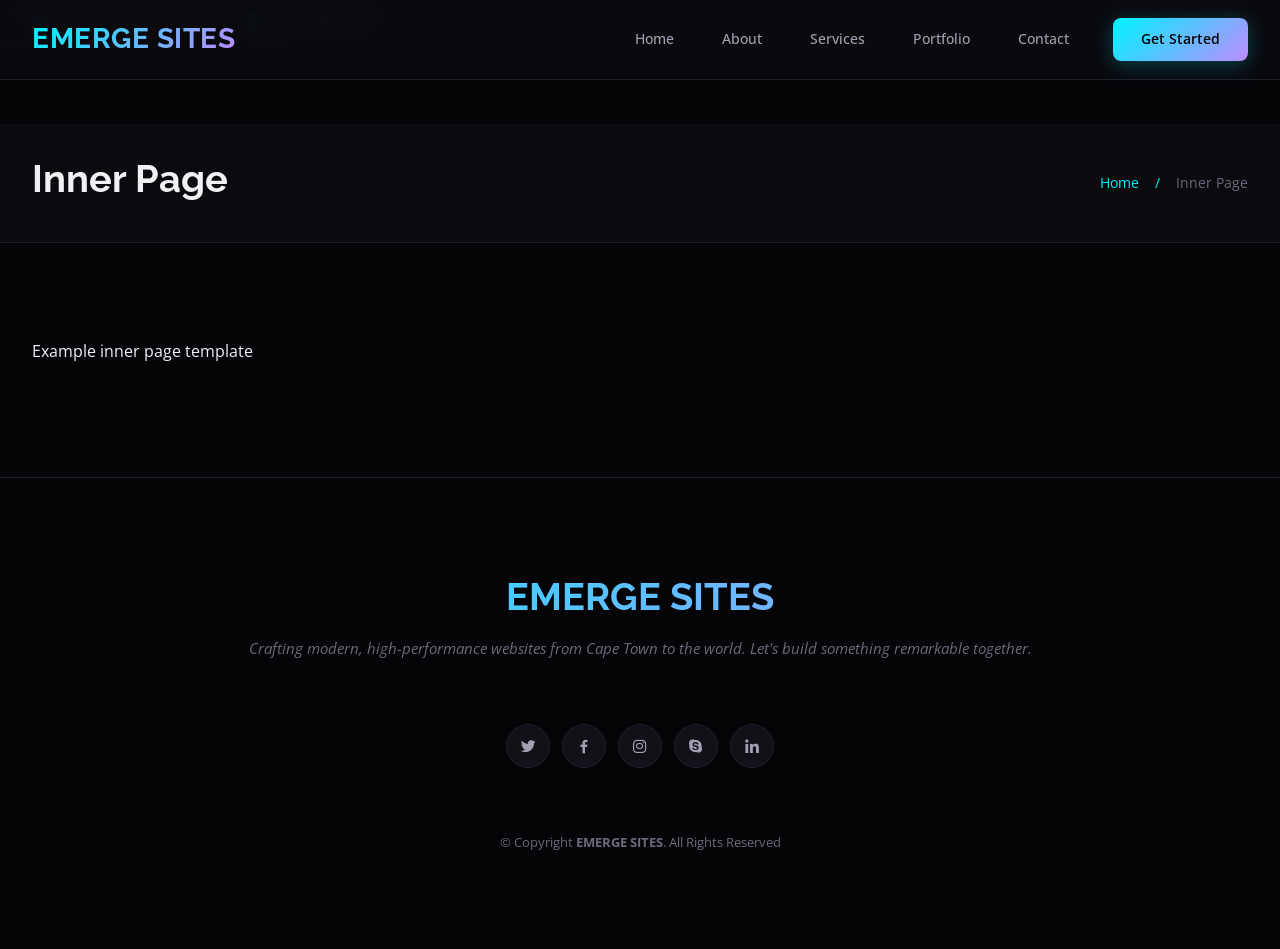
<file: inner-page.html>
<!DOCTYPE html>
<html lang="en">

<head>
  <meta charset="utf-8">
  <meta content="width=device-width, initial-scale=1.0" name="viewport">

  <title>EMERGE SITES</title>
  <meta content="Emerge Sites: Cape Town-based web development agency delivering custom websites, SEO, and digital solutions." name="description">
  <meta content="web development, website design, SEO, Cape Town, South Africa, Emerge Sites" name="keywords">

  <!-- Favicons -->
  <link href="assets/img/favicon.png" rel="icon">
  <link href="assets/img/apple-touch-icon.png" rel="apple-touch-icon">

  <!-- Google Fonts -->
  <link href="https://fonts.googleapis.com/css?family=Open+Sans:300,300i,400,400i,600,600i,700,700i|Raleway:300,300i,400,400i,500,500i,600,600i,700,700i|Poppins:300,300i,400,400i,500,500i,600,600i,700,700i" rel="stylesheet">

  <!-- Vendor CSS Files -->
  <link href="assets/vendor/animate.css/animate.min.css" rel="stylesheet">
  <link href="assets/vendor/bootstrap/css/bootstrap.min.css" rel="stylesheet">
  <link href="assets/vendor/bootstrap-icons/bootstrap-icons.css" rel="stylesheet">
  <link href="assets/vendor/boxicons/css/boxicons.min.css" rel="stylesheet">
  <link href="assets/vendor/glightbox/css/glightbox.min.css" rel="stylesheet">
  <link href="assets/vendor/swiper/swiper-bundle.min.css" rel="stylesheet">

  <!-- Template Main CSS File -->
  <link href="assets/css/style.css" rel="stylesheet">

  <!-- =======================================================
  * Template Name: Green
  * Updated: Jan 09 2024 with Bootstrap v5.3.2
  * Template URL: https://bootstrapmade.com/green-free-one-page-bootstrap-template/
  * Author: BootstrapMade.com
  * License: https://bootstrapmade.com/license/
  ======================================================== -->
</head>

<body>

  <!-- ======= Top Bar ======= -->
  <section id="topbar" class="d-flex align-items-center">
    <div class="container d-flex justify-content-center justify-content-md-between">
      <div class="contact-info d-flex align-items-center">
        <i class="bi bi-envelope-fill"></i><a href="mailto:emergesites@gmail.com">emergesites@gmail.com</a>
        <i class="bi bi-phone-fill phone-icon"></i> +27 63 451 6432
      </div>
      <div class="social-links d-none d-md-block">
        <a href="#" class="twitter"><i class="bi bi-twitter"></i></a>
        <a href="#" class="facebook"><i class="bi bi-facebook"></i></a>
        <a href="#" class="instagram"><i class="bi bi-instagram"></i></a>
        <a href="#" class="linkedin"><i class="bi bi-linkedin"></i></i></a>
      </div>
    </div>
  </section>

  <!-- ======= Header ======= -->
  <header id="header" class="d-flex align-items-center">
    <div class="container d-flex align-items-center">

      <h1 class="logo me-auto"><a href="index.html">EMERGE SITES</a></h1>
      <!-- Uncomment below if you prefer to use an image logo -->
      <!-- <a href="index.html" class="logo me-auto"><img src="assets/img/logo.png" alt="" class="img-fluid"></a>-->

      <nav id="navbar" class="navbar">
        <ul>
          <li><a class="nav-link scrollto " href="#hero">Home</a></li>
          <li><a class="nav-link scrollto" href="#about">About</a></li>
          <li><a class="nav-link scrollto" href="#services">Services</a></li>
          <li><a class="nav-link scrollto " href="#portfolio">Portfolio</a></li>
          <!-- <li><a class="nav-link scrollto" href="#team">Team</a></li> -->
          <li><a class="nav-link scrollto" href="#contact">Contact</a></li>
          <li><a class="getstarted scrollto" href="#about">Get Started</a></li>
        </ul>
        <i class="bi bi-list mobile-nav-toggle"></i>
      </nav><!-- .navbar -->

    </div>
  </header><!-- End Header -->

  <main id="main">

    <!-- ======= Breadcrumbs ======= -->
    <section class="breadcrumbs">
      <div class="container">

        <div class="d-flex justify-content-between align-items-center">
          <h2>Inner Page</h2>
          <ol>
            <li><a href="index.html">Home</a></li>
            <li>Inner Page</li>
          </ol>
        </div>

      </div>
    </section><!-- End Breadcrumbs -->

    <section class="inner-page">
      <div class="container">
        <p>
          Example inner page template
        </p>
      </div>
    </section>

  </main><!-- End #main -->

  <!-- ======= Footer ======= -->
  <footer id="footer">
    <div class="container">
      <h3>EMERGE SITES</h3>
      <p>Crafting modern, high-performance websites from Cape Town to the world. Let's build something remarkable together.</p>
      <div class="social-links">
        <a href="#" class="twitter"><i class="bx bxl-twitter"></i></a>
        <a href="#" class="facebook"><i class="bx bxl-facebook"></i></a>
        <a href="#" class="instagram"><i class="bx bxl-instagram"></i></a>
        <a href="#" class="google-plus"><i class="bx bxl-skype"></i></a>
        <a href="#" class="linkedin"><i class="bx bxl-linkedin"></i></a>
      </div>
      <div class="copyright">
        &copy; Copyright <strong><span>EMERGE SITES</span></strong>. All Rights Reserved
      </div>
    </div>
  </footer><!-- End Footer -->

  <a href="#" class="back-to-top d-flex align-items-center justify-content-center"><i class="bi bi-arrow-up-short"></i></a>

  <!-- Vendor JS Files -->
  <script src="assets/vendor/bootstrap/js/bootstrap.bundle.min.js"></script>
  <script src="assets/vendor/glightbox/js/glightbox.min.js"></script>
  <script src="assets/vendor/isotope-layout/isotope.pkgd.min.js"></script>
  <script src="assets/vendor/swiper/swiper-bundle.min.js"></script>
  <script src="assets/vendor/php-email-form/validate.js"></script>

  <!-- Template Main JS File -->
  <script src="assets/js/main.js"></script>

</body>

</html>
</file>
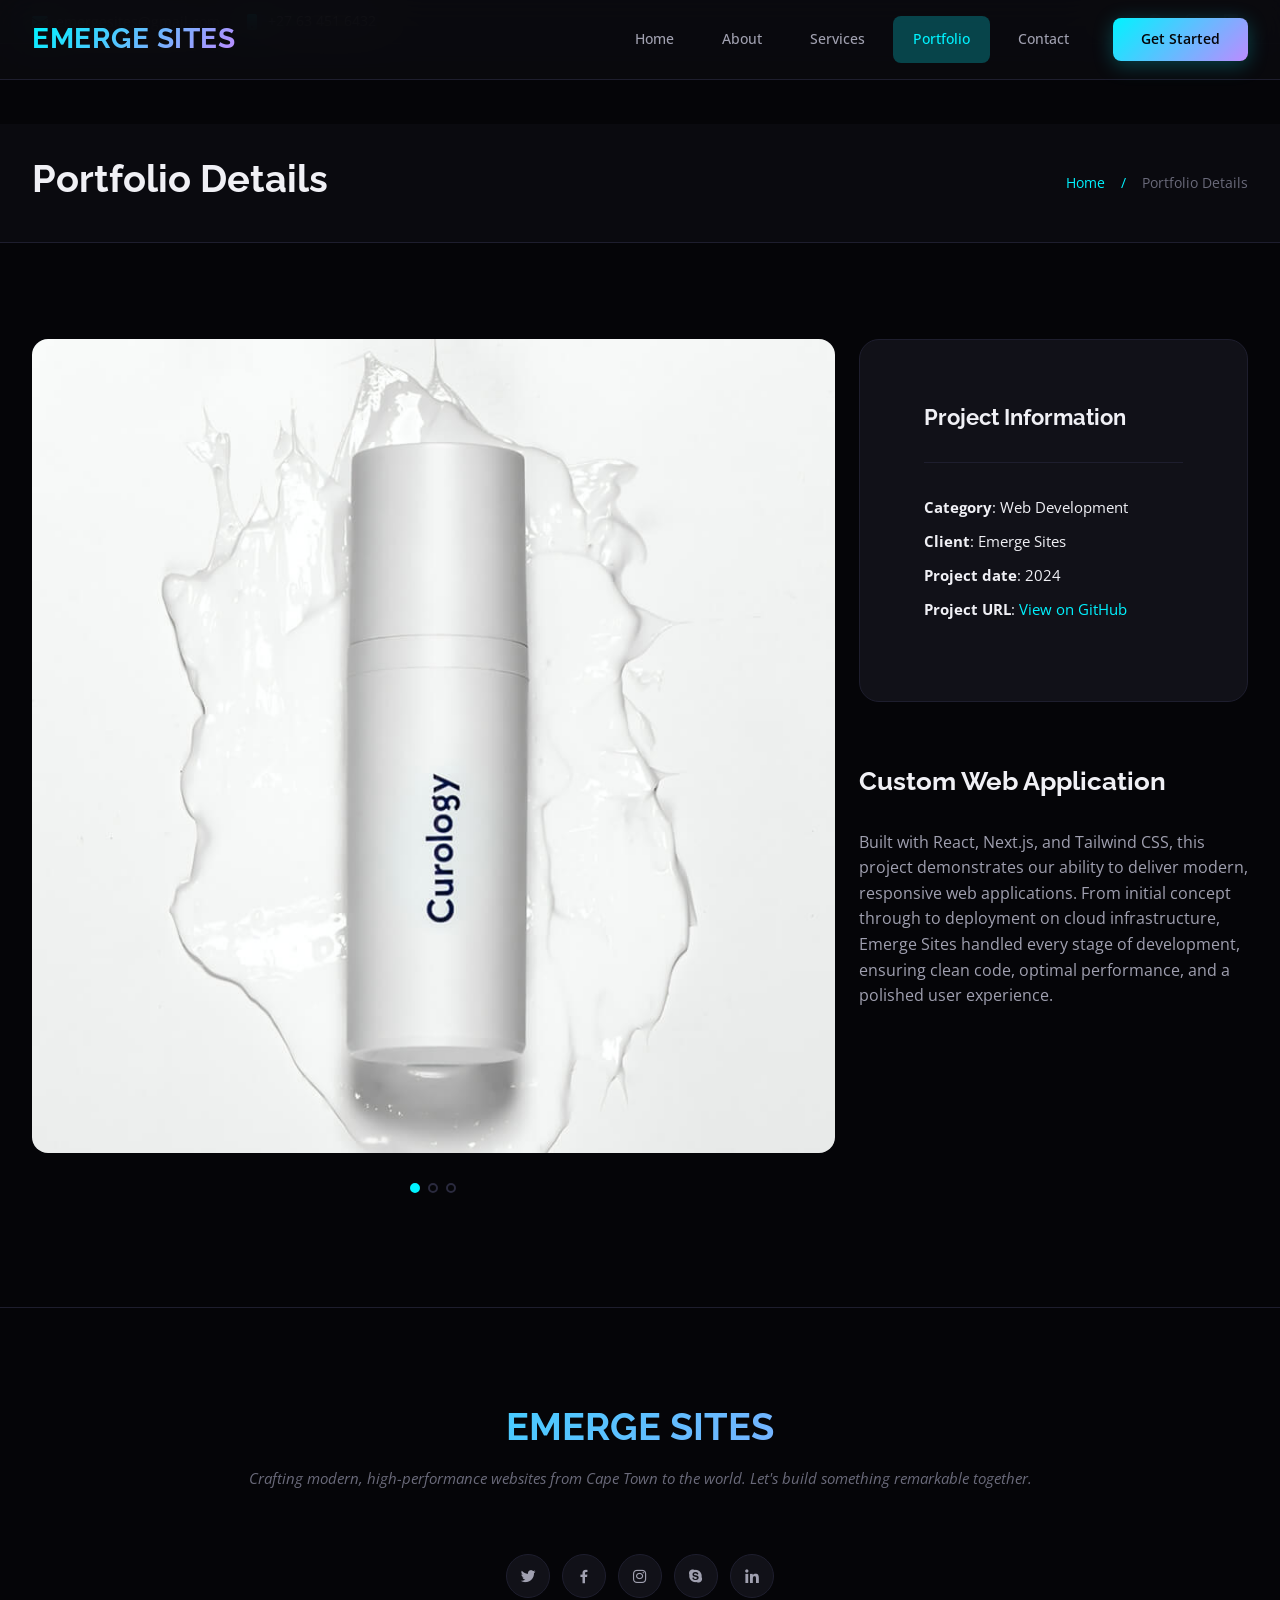
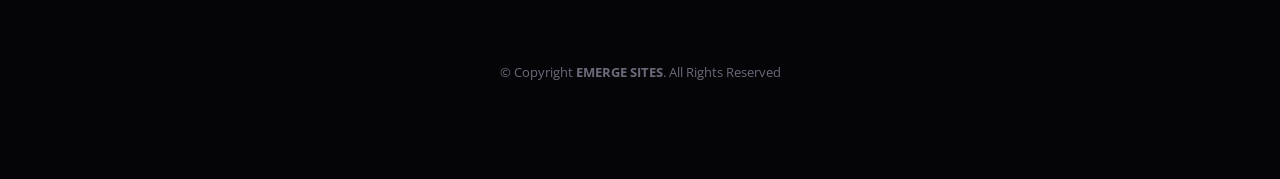
<file: portfolio-details.html>
<!DOCTYPE html>
<html lang="en">

<head>
  <meta charset="utf-8">
  <meta content="width=device-width, initial-scale=1.0" name="viewport">

  <title>EMERGE SITES</title>
  <meta content="Emerge Sites: Portfolio details showcasing our custom web development projects." name="description">
  <meta content="web development, portfolio, Cape Town, Emerge Sites, projects" name="keywords">

  <!-- Favicons -->
  <link href="assets/img/favicon.png" rel="icon">
  <link href="assets/img/apple-touch-icon.png" rel="apple-touch-icon">

  <!-- Google Fonts -->
  <link href="https://fonts.googleapis.com/css?family=Open+Sans:300,300i,400,400i,600,600i,700,700i|Raleway:300,300i,400,400i,500,500i,600,600i,700,700i|Poppins:300,300i,400,400i,500,500i,600,600i,700,700i" rel="stylesheet">

  <!-- Vendor CSS Files -->
  <link href="assets/vendor/animate.css/animate.min.css" rel="stylesheet">
  <link href="assets/vendor/bootstrap/css/bootstrap.min.css" rel="stylesheet">
  <link href="assets/vendor/bootstrap-icons/bootstrap-icons.css" rel="stylesheet">
  <link href="assets/vendor/boxicons/css/boxicons.min.css" rel="stylesheet">
  <link href="assets/vendor/glightbox/css/glightbox.min.css" rel="stylesheet">
  <link href="assets/vendor/swiper/swiper-bundle.min.css" rel="stylesheet">

  <!-- Template Main CSS File -->
  <link href="assets/css/style.css" rel="stylesheet">

  <!-- =======================================================
  * Template Name: Green
  * Updated: Jan 09 2024 with Bootstrap v5.3.2
  * Template URL: https://bootstrapmade.com/green-free-one-page-bootstrap-template/
  * Author: BootstrapMade.com
  * License: https://bootstrapmade.com/license/
  ======================================================== -->
</head>

<body>

  <!-- ======= Top Bar ======= -->
  <section id="topbar" class="d-flex align-items-center">
    <div class="container d-flex justify-content-center justify-content-md-between">
      <div class="contact-info d-flex align-items-center">
        <i class="bi bi-envelope-fill"></i><a href="mailto:emergesites@gmail.com">emergesites@gmail.com</a>
        <i class="bi bi-phone-fill phone-icon"></i> +27 63 451 6432
      </div>
      <div class="social-links d-none d-md-block">
        <a href="#" class="twitter"><i class="bi bi-twitter"></i></a>
        <a href="#" class="facebook"><i class="bi bi-facebook"></i></a>
        <a href="#" class="instagram"><i class="bi bi-instagram"></i></a>
        <a href="#" class="linkedin"><i class="bi bi-linkedin"></i></i></a>
      </div>
    </div>
  </section>

  <!-- ======= Header ======= -->
  <header id="header" class="d-flex align-items-center">
    <div class="container d-flex align-items-center">

      <h1 class="logo me-auto"><a href="index.html">EMERGE SITES</a></h1>
      <!-- Uncomment below if you prefer to use an image logo -->
      <!-- <a href="index.html" class="logo me-auto"><img src="assets/img/logo.png" alt="" class="img-fluid"></a>-->

      <nav id="navbar" class="navbar">
        <ul>
          <li><a class="nav-link scrollto " href="#hero">Home</a></li>
          <li><a class="nav-link scrollto" href="#about">About</a></li>
          <li><a class="nav-link scrollto" href="#services">Services</a></li>
          <li><a class="nav-link scrollto active " href="#portfolio">Portfolio</a></li>
          <!-- <li><a class="nav-link scrollto" href="#team">Team</a></li> -->
          <li><a class="nav-link scrollto" href="#contact">Contact</a></li>
          <li><a class="getstarted scrollto" href="#about">Get Started</a></li>
        </ul>
        <i class="bi bi-list mobile-nav-toggle"></i>
      </nav><!-- .navbar -->

    </div>
  </header><!-- End Header -->

  <main id="main">

    <!-- ======= Breadcrumbs ======= -->
    <section id="breadcrumbs" class="breadcrumbs">
      <div class="container">

        <div class="d-flex justify-content-between align-items-center">
          <h2>Portfolio Details</h2>
          <ol>
            <li><a href="index.html">Home</a></li>
            <li>Portfolio Details</li>
          </ol>
        </div>

      </div>
    </section><!-- End Breadcrumbs -->

    <!-- ======= Portfolio Details Section ======= -->
    <section id="portfolio-details" class="portfolio-details">
      <div class="container">

        <div class="row gy-4">

          <div class="col-lg-8">
            <div class="portfolio-details-slider swiper">
              <div class="swiper-wrapper align-items-center">

                <div class="swiper-slide">
                  <img src="assets/img/portfolio/portfolio-1.jpg" alt="">
                </div>

                <div class="swiper-slide">
                  <img src="assets/img/portfolio/portfolio-2.jpg" alt="">
                </div>

                <div class="swiper-slide">
                  <img src="assets/img/portfolio/portfolio-3.jpg" alt="">
                </div>

              </div>
              <div class="swiper-pagination"></div>
            </div>
          </div>

          <div class="col-lg-4">
            <div class="portfolio-info">
              <h3>Project Information</h3>
              <ul>
                <li><strong>Category</strong>: Web Development</li>
                <li><strong>Client</strong>: Emerge Sites</li>
                <li><strong>Project date</strong>: 2024</li>
                <li><strong>Project URL</strong>: <a href="https://github.com/okuhlechar-glitch" target="_blank">View on GitHub</a></li>
              </ul>
            </div>
            <div class="portfolio-description">
              <h2>Custom Web Application</h2>
              <p>
                Built with React, Next.js, and Tailwind CSS, this project demonstrates our ability to deliver modern, responsive web applications. From initial concept through to deployment on cloud infrastructure, Emerge Sites handled every stage of development, ensuring clean code, optimal performance, and a polished user experience.
              </p>
            </div>
          </div>

        </div>

      </div>
    </section><!-- End Portfolio Details Section -->

  </main><!-- End #main -->

  <!-- ======= Footer ======= -->
  <footer id="footer">
    <div class="container">
      <h3>EMERGE SITES</h3>
      <p>Crafting modern, high-performance websites from Cape Town to the world. Let's build something remarkable together.</p>
      <div class="social-links">
        <a href="#" class="twitter"><i class="bx bxl-twitter"></i></a>
        <a href="#" class="facebook"><i class="bx bxl-facebook"></i></a>
        <a href="#" class="instagram"><i class="bx bxl-instagram"></i></a>
        <a href="#" class="google-plus"><i class="bx bxl-skype"></i></a>
        <a href="#" class="linkedin"><i class="bx bxl-linkedin"></i></a>
      </div>
      <div class="copyright">
        &copy; Copyright <strong><span>EMERGE SITES</span></strong>. All Rights Reserved
      </div>
    </div>
  </footer><!-- End Footer -->

  <a href="#" class="back-to-top d-flex align-items-center justify-content-center"><i class="bi bi-arrow-up-short"></i></a>

  <!-- Vendor JS Files -->
  <script src="assets/vendor/bootstrap/js/bootstrap.bundle.min.js"></script>
  <script src="assets/vendor/glightbox/js/glightbox.min.js"></script>
  <script src="assets/vendor/isotope-layout/isotope.pkgd.min.js"></script>
  <script src="assets/vendor/swiper/swiper-bundle.min.js"></script>
  <script src="assets/vendor/php-email-form/validate.js"></script>

  <!-- Template Main JS File -->
  <script src="assets/js/main.js"></script>

</body>

</html>
</file>
<file: assets/css/style.css>
/**
* Template Name: Emerge Sites - Dark Futuristic Portfolio
* Updated: 2024
* Author: Emerge Sites
* License: Custom
*/

/*--------------------------------------------------------------
# CSS Custom Properties (Design Tokens)
--------------------------------------------------------------*/
:root {
  /* Dark Theme Colors */
  --color-bg-deep: #050508;
  --color-bg-dark: #0a0a0f;
  --color-bg-card: #111118;
  --color-bg-card-hover: #1a1a24;
  --color-border: #1e1e2e;
  --color-border-light: #2a2a3e;
  
  /* Neon Accents */
  --color-neon-cyan: #00f3ff;
  --color-neon-cyan-dim: #00f3ff40;
  --color-neon-purple: #bc8bff;
  --color-neon-purple-dim: #bc8bff40;
  --color-neon-pink: #ff00aa;
  --color-neon-green: #0000ff88;
  
  /* Text Colors */
  --color-text-primary: #f0f0f5;
  --color-text-secondary: #a0a0b0;
  --color-text-muted: #6a6a7a;
  --color-text-dark: #050508;
  
  /* Brand Colors (legacy support) */
  --color-brand-primary: #367db8;
  --color-brand-secondary: #8bc3f1;
  
  /* Spacing */
  --space-xs: 0.5rem;
  --space-sm: 1rem;
  --space-md: 2rem;
  --space-lg: 4rem;
  --space-xl: 6rem;
  --space-xxl: 8rem;
  
  /* Typography */
  --font-primary: 'Space Grotesk', 'Raleway', sans-serif;
  --font-secondary: 'Open Sans', sans-serif;
  --font-mono: 'JetBrains Mono', monospace;
  
  /* Breakpoints */
  --bp-mobile: 576px;
  --bp-tablet: 768px;
  --bp-desktop: 992px;
  --bp-large: 1200px;
  --bp-xlarge: 1400px;
  
  /* Transitions */
  --transition-fast: 150ms ease;
  --transition-base: 300ms ease;
  --transition-slow: 500ms ease;
  
  /* Z-index */
  --z-back: -1;
  --z-base: 1;
  --z-dropdown: 100;
  --z-sticky: 200;
  --z-fixed: 300;
  --z-modal: 400;
  --z-toast: 500;
  
  /* Hero */
  --hero-height: 100vh;
  --hero-min-height: 700px;
}

/* Reduced motion */
@media (prefers-reduced-motion: reduce) {
  *,
  *::before,
  *::after {
    animation-duration: 0.01ms !important;
    animation-iteration-count: 1 !important;
    transition-duration: 0.01ms !important;
    scroll-behavior: auto !important;
  }
}

/*--------------------------------------------------------------
# General
--------------------------------------------------------------*/
* {
  box-sizing: border-box;
}

html {
  scroll-behavior: smooth;
}

body {
  font-family: var(--font-secondary);
  color: var(--color-text-primary);
  background-color: var(--color-bg-deep);
  line-height: 1.6;
  overflow-x: hidden;
}

a {
  text-decoration: none;
  color: var(--color-neon-cyan);
  transition: color var(--transition-fast);
}

a:hover {
  color: var(--color-neon-purple);
  text-decoration: none;
}

h1, h2, h3, h4, h5, h6 {
  font-family: var(--font-primary);
  font-weight: 600;
  line-height: 1.2;
  color: var(--color-text-primary);
}

img {
  max-width: 100%;
  height: auto;
  display: block;
}

::selection {
  background: var(--color-neon-cyan-dim);
  color: var(--color-text-primary);
}

::-webkit-scrollbar {
  width: 8px;
}

::-webkit-scrollbar-track {
  background: var(--color-bg-deep);
}

::-webkit-scrollbar-thumb {
  background: var(--color-border-light);
  border-radius: 4px;
}

::-webkit-scrollbar-thumb:hover {
  background: var(--color-neon-cyan);
}

/***************************************************************
# Utility Classes
***************************************************************/
.section-bg {
  background-color: var(--color-bg-dark);
}

.container {
  max-width: 1320px;
  padding-left: var(--space-md);
  padding-right: var(--space-md);
}

@media (min-width: 1400px) {
  .container {
    max-width: 1320px;
  }
}

/***************************************************************
# Back to top button
***************************************************************/
.back-to-top {
  position: fixed;
  visibility: hidden;
  opacity: 0;
  right: var(--space-md);
  bottom: var(--space-md);
  z-index: var(--z-fixed);
  background: linear-gradient(135deg, var(--color-neon-cyan), var(--color-neon-purple));
  width: 48px;
  height: 48px;
  border-radius: 50%;
  transition: all var(--transition-base);
  display: flex;
  align-items: center;
  justify-content: center;
  box-shadow: 0 4px 20px var(--color-neon-cyan-dim);
}

.back-to-top i {
  font-size: 20px;
  color: var(--color-bg-deep);
  line-height: 0;
}

.back-to-top:hover {
  transform: translateY(-4px);
  box-shadow: 0 8px 30px var(--color-neon-cyan-dim);
}

.back-to-top.active {
  visibility: visible;
  opacity: 1;
}

/***************************************************************
# Top Bar
***************************************************************/
#topbar {
  background: var(--color-bg-dark);
  border-bottom: 1px solid var(--color-border);
  font-size: 14px;
  height: 44px;
  padding: 0;
}

#topbar .contact-info a {
  line-height: 1;
  color: var(--color-text-secondary);
  transition: color var(--transition-fast);
}

#topbar .contact-info a:hover {
  color: var(--color-neon-cyan);
}

#topbar .contact-info i {
  color: var(--color-neon-cyan);
  line-height: 1;
  margin-right: 8px;
  font-size: 16px;
}

#topbar .contact-info .phone-icon {
  margin-left: 24px;
}

#topbar .social-links a {
  color: var(--color-text-muted);
  padding: 6px 10px;
  display: inline-flex;
  align-items: center;
  justify-content: center;
  line-height: 1;
  transition: all var(--transition-fast);
  border-radius: 50%;
  background: transparent;
}

#topbar .social-links a:hover {
  color: var(--color-neon-cyan);
  background: var(--color-neon-cyan-dim);
  transform: translateY(-2px);
}

/***************************************************************
# Header
***************************************************************/
#header {
  background: rgba(10, 10, 15, 0.9);
  backdrop-filter: blur(20px);
  -webkit-backdrop-filter: blur(20px);
  border-bottom: 1px solid var(--color-border);
  transition: all var(--transition-base);
  z-index: var(--z-sticky);
  height: 80px;
  position: fixed;
  top: 0;
  left: 0;
  right: 0;
}

#header.header-scrolled {
  box-shadow: 0 4px 30px rgba(0, 0, 0, 0.4);
  background: rgba(10, 10, 15, 0.95);
}

#header .logo {
  font-size: 28px;
  margin: 0;
  padding: 0;
  line-height: 1;
  font-weight: 700;
  letter-spacing: 0.5px;
  text-transform: uppercase;
  background: linear-gradient(135deg, var(--color-neon-cyan), var(--color-neon-purple));
  -webkit-background-clip: text;
  -webkit-text-fill-color: transparent;
  background-clip: text;
}

#header .logo a {
  color: inherit;
}

#header .logo img {
  max-height: 44px;
}

.scrolled-offset {
  margin-top: 80px;
}

/***************************************************************
# Navigation Menu
***************************************************************/
.navbar {
  padding: 0;
}

.navbar ul {
  margin: 0;
  padding: 0;
  display: flex;
  list-style: none;
  align-items: center;
  gap: 8px;
}

.navbar li {
  position: relative;
}

.navbar a,
.navbar a:focus {
  display: flex;
  align-items: center;
  justify-content: space-between;
  padding: 12px 20px;
  font-size: 14px;
  font-weight: 500;
  color: var(--color-text-secondary);
  white-space: nowrap;
  transition: all var(--transition-fast);
  border-radius: 8px;
}

.navbar a i,
.navbar a:focus i {
  font-size: 10px;
  line-height: 0;
  margin-left: 6px;
}

.navbar a:hover,
.navbar .active,
.navbar .active:focus,
.navbar li:hover > a {
  color: var(--color-neon-cyan);
  background: var(--color-neon-cyan-dim);
}

.navbar .getstarted,
.navbar .getstarted:focus {
  color: var(--color-bg-deep);
  padding: 10px 28px;
  margin-left: 16px;
  border-radius: 8px;
  border: none;
  background: linear-gradient(135deg, var(--color-neon-cyan), var(--color-neon-purple));
  transition: all var(--transition-fast);
  font-size: 14px;
  font-weight: 600;
  box-shadow: 0 4px 20px var(--color-neon-cyan-dim);
}

.navbar .getstarted:hover,
.navbar .getstarted:focus:hover {
  transform: translateY(-2px);
  box-shadow: 0 8px 30px var(--color-neon-cyan-dim);
  color: var(--color-bg-deep);
}

.navbar .dropdown ul {
  display: block;
  position: absolute;
  left: 0;
  top: calc(100% + 16px);
  margin: 0;
  padding: 16px 0;
  z-index: var(--z-dropdown);
  opacity: 0;
  visibility: hidden;
  background: var(--color-bg-card);
  border: 1px solid var(--color-border);
  border-radius: 16px;
  box-shadow: 0 20px 60px rgba(0, 0, 0, 0.4);
  transition: all var(--transition-base);
  min-width: 220px;
}

.navbar .dropdown ul li {
  min-width: 200px;
}

.navbar .dropdown ul a {
  padding: 12px 24px;
  text-transform: none;
  border-radius: 0;
  color: var(--color-text-secondary);
}

.navbar .dropdown ul a i {
  font-size: 12px;
}

.navbar .dropdown ul a:hover,
.navbar .dropdown ul .active:hover,
.navbar .dropdown ul li:hover > a {
  color: var(--color-neon-cyan);
  background: var(--color-neon-cyan-dim);
}

.navbar .dropdown:hover > ul {
  opacity: 1;
  top: 100%;
  visibility: visible;
}

.navbar .dropdown .dropdown ul {
  top: 0;
  left: calc(100% - 16px);
  visibility: hidden;
  border-radius: 0 16px 16px 16px;
}

.navbar .dropdown .dropdown:hover > ul {
  opacity: 1;
  top: 0;
  left: 100%;
  visibility: visible;
}

@media (max-width: 1366px) {
  .navbar .dropdown .dropdown ul {
    left: -90%;
  }

  .navbar .dropdown .dropdown:hover > ul {
    left: -100%;
  }
}

/***************************************************************
# Mobile Navigation
***************************************************************/
.mobile-nav-toggle {
  color: var(--color-text-primary);
  font-size: 28px;
  cursor: pointer;
  display: none;
  line-height: 0;
  transition: all var(--transition-fast);
  z-index: var(--z-fixed);
}

.mobile-nav-toggle:hover {
  color: var(--color-neon-cyan);
}

.mobile-nav-toggle.bi-x {
  color: var(--color-neon-cyan);
}

@media (max-width: 991px) {
  .mobile-nav-toggle {
    display: block;
  }

  .navbar ul {
    display: none;
  }
}

.navbar-mobile {
  position: fixed;
  overflow: hidden;
  top: 0;
  right: 0;
  left: 0;
  bottom: 0;
  background: var(--color-bg-deep);
  transition: all var(--transition-base);
  z-index: var(--z-fixed);
  padding: 100px var(--space-md) var(--space-md);
}

.navbar-mobile .mobile-nav-toggle {
  position: absolute;
  top: 20px;
  right: 20px;
}

.navbar-mobile ul {
  display: flex;
  flex-direction: column;
  position: relative;
  top: 0;
  right: 0;
  bottom: 0;
  left: 0;
  padding: 0;
  background-color: transparent;
  overflow-y: auto;
  transition: all var(--transition-base);
  gap: 8px;
}

.navbar-mobile a,
.navbar-mobile a:focus {
  padding: 16px 20px;
  font-size: 16px;
  color: var(--color-text-primary);
  border-radius: 12px;
  background: var(--color-bg-card);
  border: 1px solid var(--color-border);
}

.navbar-mobile a:hover,
.navbar-mobile .active,
.navbar-mobile li:hover > a {
  color: var(--color-neon-cyan);
  background: var(--color-neon-cyan-dim);
  border-color: var(--color-neon-cyan);
}

.navbar-mobile .getstarted,
.navbar-mobile .getstarted:focus {
  margin: 8px 0;
  color: var(--color-bg-deep);
  background: linear-gradient(135deg, var(--color-neon-cyan), var(--color-neon-purple));
  border: none;
}

.navbar-mobile .dropdown ul {
  position: static;
  display: none;
  margin: 8px 0 0;
  padding: 8px 0;
  z-index: var(--z-dropdown);
  opacity: 1;
  visibility: visible;
  background: transparent;
  box-shadow: none;
  border: none;
  border-radius: 0;
}

.navbar-mobile .dropdown ul li {
  min-width: auto;
}

.navbar-mobile .dropdown ul a {
  padding: 12px 24px 12px 40px;
  background: transparent;
  border: none;
  color: var(--color-text-muted);
}

.navbar-mobile .dropdown ul a i {
  font-size: 12px;
}

.navbar-mobile .dropdown ul a:hover,
.navbar-mobile .dropdown ul .active:hover,
.navbar-mobile .dropdown ul li:hover > a {
  color: var(--color-neon-purple);
  background: var(--color-neon-purple-dim);
}

.navbar-mobile .dropdown > .dropdown-active {
  display: block;
}

/***************************************************************
# Hero Section - 3D
***************************************************************/
#hero {
  width: 100%;
  height: var(--hero-height);
  min-height: var(--hero-min-height);
  background-color: var(--color-bg-deep);
  overflow: hidden;
  position: relative;
  display: flex;
  align-items: center;
  justify-content: center;
}

#hero-canvas-container {
  position: absolute;
  top: 0;
  left: 0;
  width: 100%;
  height: 100%;
  z-index: var(--z-base);
}

#hero-canvas-container canvas {
  display: block;
  width: 100% !important;
  height: 100% !important;
}

.hero-content {
  position: relative;
  z-index: var(--z-base) + 1;
  width: 100%;
  padding: var(--space-xl) var(--space-md);
  display: flex;
  align-items: center;
  justify-content: center;
  pointer-events: none;
}

.hero-content .container {
  pointer-events: auto;
  text-align: center;
  max-width: 900px;
}

.hero-title {
  font-size: clamp(2.5rem, 6vw, 4.5rem);
  font-weight: 700;
  line-height: 1.1;
  margin-bottom: var(--space-md);
  letter-spacing: -0.02em;
}

.hero-title-accent {
  background: linear-gradient(135deg, var(--color-neon-cyan), var(--color-neon-purple));
  -webkit-background-clip: text;
  -webkit-text-fill-color: transparent;
  background-clip: text;
  display: block;
  margin-bottom: 0.5rem;
  font-size: 0.7em;
  font-weight: 500;
  text-transform: uppercase;
  letter-spacing: 0.2em;
}

.hero-description {
  font-size: clamp(1rem, 2vw, 1.25rem);
  color: var(--color-text-secondary);
  max-width: 600px;
  margin: 0 auto var(--space-lg);
  line-height: 1.7;
}

.hero-content .btn-get-started {
  font-family: var(--font-primary);
  font-weight: 600;
  font-size: 14px;
  letter-spacing: 0.1em;
  text-transform: uppercase;
  display: inline-flex;
  align-items: center;
  gap: 8px;
  padding: 16px 40px;
  border-radius: 100px;
  transition: all var(--transition-base);
  line-height: 1;
  color: var(--color-bg-deep);
  background: linear-gradient(135deg, var(--color-neon-cyan), var(--color-neon-purple));
  border: none;
  box-shadow: 0 4px 30px var(--color-neon-cyan-dim);
}

.hero-content .btn-get-started:hover {
  transform: translateY(-3px);
  box-shadow: 0 12px 40px var(--color-neon-cyan-dim);
  color: var(--color-bg-deep);
}

.hero-scroll-indicator {
  position: absolute;
  bottom: var(--space-lg);
  left: 50%;
  transform: translateX(-50%);
  z-index: var(--z-base) + 1;
  display: flex;
  flex-direction: column;
  align-items: center;
  gap: 8px;
  color: var(--color-text-muted);
  font-size: 12px;
  text-transform: uppercase;
  letter-spacing: 0.2em;
  font-weight: 500;
  animation: scrollBounce 2s ease-in-out infinite;
}

@keyframes scrollBounce {
  0%, 20%, 50%, 80%, 100% {
    transform: translateX(-50%) translateY(0);
  }
  40% {
    transform: translateX(-50%) translateY(-10px);
  }
  60% {
    transform: translateX(-50%) translateY(-5px);
  }
}

.hero-scroll-indicator .bounce {
  font-size: 20px;
  color: var(--color-neon-cyan);
  animation: bounceArrow 1.5s ease-in-out infinite;
}

@keyframes bounceArrow {
  0%, 100% { transform: translateY(0); opacity: 0.5; }
  50% { transform: translateY(8px); opacity: 1; }
}

@media (max-width: 992px) {
  #hero {
    height: 100vh;
  }
}

@media (max-width: 768px) {
  .hero-scroll-indicator {
    display: none;
  }
}

/***************************************************************
# Sections General
***************************************************************/
section {
  padding: var(--space-xl) 0;
  position: relative;
}

.section-title {
  text-align: center;
  padding-bottom: var(--space-lg);
  position: relative;
}

.section-title h2 {
  font-size: clamp(2rem, 4vw, 3rem);
  font-weight: 700;
  text-transform: uppercase;
  letter-spacing: 0.05em;
  margin-bottom: var(--space-sm);
  padding-bottom: var(--space-sm);
  position: relative;
  display: inline-block;
}

.section-title h2::before {
  content: "";
  position: absolute;
  display: block;
  width: 80px;
  height: 1px;
  background: var(--color-border);
  bottom: 0;
  left: 50%;
  transform: translateX(-50%);
}

.section-title h2::after {
  content: "";
  position: absolute;
  display: block;
  width: 40px;
  height: 3px;
  background: linear-gradient(90deg, var(--color-neon-cyan), var(--color-neon-purple));
  bottom: -1px;
  left: 50%;
  transform: translateX(-50%);
  border-radius: 2px;
}

.section-title p {
  margin-bottom: 0;
  font-size: 16px;
  color: var(--color-text-muted);
  max-width: 700px;
  margin-left: auto;
  margin-right: auto;
}

/***************************************************************
# Featured Services
***************************************************************/
.featured-services {
  padding: var(--space-lg) 0;
}

.featured-services .icon-box {
  padding: var(--space-lg);
  background: var(--color-bg-card);
  border: 1px solid var(--color-border);
  border-radius: 20px;
  transition: all var(--transition-base);
  height: 100%;
  position: relative;
  overflow: hidden;
}

.featured-services .icon-box::before {
  content: '';
  position: absolute;
  top: 0;
  left: 0;
  right: 0;
  height: 3px;
  background: linear-gradient(90deg, var(--color-neon-cyan), var(--color-neon-purple));
  transform: scaleX(0);
  transform-origin: left;
  transition: transform var(--transition-base);
}

.featured-services .icon-box:hover {
  transform: translateY(-8px);
  border-color: var(--color-neon-cyan);
  box-shadow: 0 20px 60px rgba(0, 243, 255, 0.1);
}

.featured-services .icon-box:hover::before {
  transform: scaleX(1);
}

.featured-services .icon {
  margin-bottom: var(--space-md);
  width: 64px;
  height: 64px;
  display: flex;
  align-items: center;
  justify-content: center;
  background: linear-gradient(135deg, var(--color-neon-cyan-dim), var(--color-neon-purple-dim));
  border-radius: 16px;
  transition: all var(--transition-base);
}

.featured-services .icon i {
  color: var(--color-neon-cyan);
  font-size: 28px;
  transition: all var(--transition-base);
}

.featured-services .icon-box:hover .icon {
  background: linear-gradient(135deg, var(--color-neon-cyan), var(--color-neon-purple));
}

.featured-services .icon-box:hover .icon i {
  color: var(--color-bg-deep);
}

.featured-services .title {
  font-weight: 600;
  margin-bottom: var(--space-sm);
  font-size: 20px;
}

.featured-services .title a {
  color: var(--color-text-primary);
  transition: color var(--transition-fast);
}

.featured-services .icon-box:hover .title a {
  color: var(--color-neon-cyan);
}

.featured-services .description {
  line-height: 1.7;
  font-size: 15px;
  color: var(--color-text-secondary);
}

/***************************************************************
# About Us
***************************************************************/
.about .content h3 {
  font-weight: 600;
  font-size: clamp(1.75rem, 3vw, 2.25rem);
  margin-bottom: var(--space-md);
}

.about .content ul {
  list-style: none;
  padding: 0;
}

.about .content ul li {
  padding: var(--space-xs) 0;
  display: flex;
  align-items: flex-start;
  gap: 12px;
  color: var(--color-text-secondary);
}

.about .content ul i {
  font-size: 20px;
  color: var(--color-neon-cyan);
  flex-shrink: 0;
  margin-top: 2px;
}

.about .content p:last-child {
  margin-bottom: 0;
  color: var(--color-text-secondary);
}

.about-image {
  border-radius: 24px;
  box-shadow: 0 30px 80px rgba(0, 0, 0, 0.4);
  border: 1px solid var(--color-border);
  transition: all var(--transition-slow);
}

.about-image:hover {
  box-shadow: 0 30px 80px var(--color-neon-cyan-dim);
  border-color: var(--color-neon-cyan-dim);
}

/***************************************************************
# Why Us
***************************************************************/
.why-us {
  padding: var(--space-xl) 0;
}

.why-us .row {
  overflow: hidden;
}

.why-us .content-item {
  padding: var(--space-lg);
  border-left: 1px solid var(--color-border);
  border-bottom: 1px solid var(--color-border);
  margin: -1px;
  background: var(--color-bg-card);
  transition: all var(--transition-base);
  height: 100%;
  position: relative;
}

.why-us .content-item::before {
  content: '';
  position: absolute;
  top: 0;
  left: 0;
  width: 3px;
  height: 100%;
  background: linear-gradient(180deg, var(--color-neon-cyan), var(--color-neon-purple));
  transform: scaleY(0);
  transform-origin: top;
  transition: transform var(--transition-base);
}

.why-us .content-item:hover {
  background: var(--color-bg-card-hover);
}

.why-us .content-item:hover::before {
  transform: scaleY(1);
}

.why-us .content-item span {
  display: block;
  font-size: 14px;
  font-weight: 600;
  color: var(--color-neon-cyan);
  text-transform: uppercase;
  letter-spacing: 0.1em;
  margin-bottom: var(--space-xs);
}

.why-us .content-item h4 {
  font-size: 22px;
  font-weight: 600;
  padding: 0;
  margin: var(--space-sm) 0;
  color: var(--color-text-primary);
}

.why-us .content-item p {
  color: var(--color-text-secondary);
  font-size: 15px;
  margin: 0;
  padding: 0;
  line-height: 1.7;
}

@media (max-width: 768px) {
  .why-us .content-item {
    padding: var(--space-md);
    border-left: none;
    border-bottom: 1px solid var(--color-border);
  }
  
  .why-us .content-item::before {
    left: 50%;
    transform: translateX(-50%) scaleY(0);
    width: 80%;
    height: 3px;
  }
  
  .why-us .content-item:hover::before {
    transform: translateX(-50%) scaleY(1);
  }
}

/***************************************************************
# Our Clients
***************************************************************/
.clients {
  padding: var(--space-xl) 0;
}

.clients .swiper-slide img {
  opacity: 0.4;
  filter: grayscale(100%);
  transition: all var(--transition-base);
  max-height: 60px;
  width: auto;
  margin: 0 auto;
}

.clients .swiper-slide img:hover {
  opacity: 1;
  filter: grayscale(0%);
  transform: scale(1.1);
}

.clients .swiper-pagination {
  margin-top: var(--space-md);
  position: relative;
}

.clients .swiper-pagination .swiper-pagination-bullet {
  width: 10px;
  height: 10px;
  background-color: transparent;
  opacity: 1;
  border: 2px solid var(--color-border-light);
  border-radius: 50%;
  transition: all var(--transition-fast);
}

.clients .swiper-pagination .swiper-pagination-bullet-active {
  background-color: var(--color-neon-cyan);
  border-color: var(--color-neon-cyan);
  box-shadow: 0 0 15px var(--color-neon-cyan-dim);
}

/***************************************************************
# Services
***************************************************************/
.services {
  padding: var(--space-xl) 0;
}

.services .icon-box {
  text-align: center;
  padding: var(--space-xl) var(--space-md);
  transition: all var(--transition-base);
  background: var(--color-bg-card);
  border: 1px solid var(--color-border);
  border-radius: 24px;
  height: 100%;
  position: relative;
  overflow: hidden;
}

.services .icon-box::before {
  content: '';
  position: absolute;
  top: 0;
  left: 0;
  right: 0;
  bottom: 0;
  background: linear-gradient(135deg, var(--color-neon-cyan-dim), var(--color-neon-purple-dim));
  opacity: 0;
  transition: opacity var(--transition-base);
  z-index: 0;
}

.services .icon-box:hover {
  border-color: transparent;
  box-shadow: 0 30px 80px rgba(0, 0, 0, 0.3);
  transform: translateY(-12px);
}

.services .icon-box:hover::before {
  opacity: 1;
}

.services .icon-box > * {
  position: relative;
  z-index: 1;
}

.services .icon-box .icon {
  margin: 0 auto var(--space-md);
  width: 88px;
  height: 88px;
  display: flex;
  align-items: center;
  justify-content: center;
  transition: all var(--transition-base);
  position: relative;
  border-radius: 20px;
  background: var(--color-bg-deep);
  border: 1px solid var(--color-border);
}

.services .icon-box .icon i {
  font-size: 36px;
  transition: all var(--transition-base);
  position: relative;
  z-index: 2;
}

.services .icon-box .icon svg {
  position: absolute;
  top: 0;
  left: 0;
  width: 100%;
  height: 100%;
  border-radius: 20px;
  z-index: 1;
}

.services .icon-box .icon svg path {
  transition: all var(--transition-base);
  fill: var(--color-bg-card);
}

.services .icon-box h4 {
  font-weight: 600;
  margin: var(--space-sm) 0;
  font-size: 22px;
}

.services .icon-box h4 a {
  color: var(--color-text-primary);
  transition: color var(--transition-fast);
}

.services .icon-box:hover h4 a {
  color: var(--color-neon-cyan);
}

.services .icon-box p {
  line-height: 1.7;
  font-size: 15px;
  margin-bottom: 0;
  color: var(--color-text-secondary);";
  color: var(--color-text-secondary);
}

/*** Service Color Variants ***/
.services .iconbox-blue .icon {
  border-color: var(--color-neon-cyan);
}

.services .iconbox-blue .icon i {
  color: var(--color-neon-cyan);
}

.services .iconbox-blue .icon svg path {
  fill: var(--color-neon-cyan-dim);
}

.services .iconbox-blue:hover .icon i {
  color: var(--color-bg-deep);
}

.services .iconbox-blue:hover .icon {
  background: var(--color-neon-cyan);
  border-color: var(--color-neon-cyan);
}

.services .iconbox-orange .icon {
  border-color: #ffa76e;
}

.services .iconbox-orange .icon i {
  color: #ffa76e;
}

.services .iconbox-orange .icon svg path {
  fill: #ffa76e40;
}

.services .iconbox-orange:hover .icon i {
  color: var(--color-bg-deep);
}

.services .iconbox-orange:hover .icon {
  background: #ffa76e;
  border-color: #ffa76e;
}

.services .iconbox-pink .icon {
  border-color: var(--color-neon-pink);
}

.services .iconbox-pink .icon i {
  color: var(--color-neon-pink);
}

.services .iconbox-pink .icon svg path {
  fill: var(--color-neon-pink)40;
}

.services .iconbox-pink:hover .icon i {
  color: var(--color-bg-deep);
}

.services .iconbox-pink:hover .icon {
  background: var(--color-neon-pink);
  border-color: var(--color-neon-pink);
}

.services .iconbox-yellow .icon {
  border-color: #ffbb2c;
}

.services .iconbox-yellow .icon i {
  color: #ffbb2c;
}

.services .iconbox-yellow .icon svg path {
  fill: #ffbb2c40;
}

.services .iconbox-yellow:hover .icon i {
  color: var(--color-bg-deep);
}

.services .iconbox-yellow:hover .icon {
  background: #ffbb2c;
  border-color: #ffbb2c;
}

.services .iconbox-red .icon {
  border-color: #ff5828;
}

.services .iconbox-red .icon i {
  color: #ff5828;
}

.services .iconbox-red .icon svg path {
  fill: #ff582840;
}

.services .iconbox-red:hover .icon i {
  color: var(--color-bg-deep);
}

.services .iconbox-red:hover .icon {
  background: #ff5828;
  border-color: #ff5828;
}

.services .iconbox-teal .icon {
  border-color: var(--color-neon-green);
}

.services .iconbox-teal .icon i {
  color: var(--color-neon-green);
}

.services .iconbox-teal .icon svg path {
  fill: var(--color-neon-green)40;
}

.services .iconbox-teal:hover .icon i {
  color: var(--color-bg-deep);
}

.services .iconbox-teal:hover .icon {
  background: var(--color-neon-green);
  border-color: var(--color-neon-green);
}

/***************************************************************
# CTA
***************************************************************/
.cta {
  background: linear-gradient(135deg, var(--color-bg-card), var(--color-bg-dark));
  border-top: 1px solid var(--color-border);
  border-bottom: 1px solid var(--color-border);
  padding: var(--space-xl) 0;
  position: relative;
  overflow: hidden;
}

.cta::before {
  content: '';
  position: absolute;
  top: -50%;
  right: -10%;
  width: 600px;
  height: 600px;
  background: radial-gradient(circle, var(--color-neon-cyan-dim) 0%, transparent 70%);
  pointer-events: none;
}

.cta::after {
  content: '';
  position: absolute;
  bottom: -50%;
  left: -10%;
  width: 600px;
  height: 600px;
  background: radial-gradient(circle, var(--color-neon-purple-dim) 0%, transparent 70%);
  pointer-events: none;
}

.cta h3 {
  color: var(--color-text-primary);
  font-size: clamp(1.75rem, 3vw, 2.5rem);
  font-weight: 700;
  margin-bottom: var(--space-xs);
}

.cta p {
  color: var(--color-text-secondary);
  font-size: 16px;
}

.cta .cta-btn {
  font-family: var(--font-primary);
  font-weight: 600;
  font-size: 14px;
  letter-spacing: 0.1em;
  text-transform: uppercase;
  display: inline-flex;
  align-items: center;
  padding: 14px 36px;
  border-radius: 100px;
  transition: all var(--transition-base);
  border: 2px solid var(--color-neon-cyan);
  color: var(--color-neon-cyan);
  background: transparent;
}

.cta .cta-btn:hover {
  background: var(--color-neon-cyan);
  color: var(--color-bg-deep);
  box-shadow: 0 8px 30px var(--color-neon-cyan-dim);
  transform: translateY(-2px);
}

@media (min-width: 769px) {
  .cta .cta-btn-container {
    display: flex;
    align-items: center;
    justify-content: flex-end;
  }
}

/***************************************************************
# Portfolio - Responsive Grid
***************************************************************/
.portfolio {
  padding: var(--space-xl) 0;
}

.portfolio #portfolio-flters {
  padding: 0;
  margin: 0 auto var(--space-xl);
  list-style: none;
  text-align: center;
  display: flex;
  flex-wrap: wrap;
  justify-content: center;
  gap: var(--space-xs);
}

.portfolio #portfolio-flters li {
  cursor: pointer;
  display: inline-block;
  padding: 10px 24px;
  font-size: 13px;
  font-weight: 600;
  line-height: 1;
  text-transform: uppercase;
  letter-spacing: 0.1em;
  color: var(--color-text-muted);
  transition: all var(--transition-fast);
  border-radius: 100px;
  background: var(--color-bg-card);
  border: 1px solid var(--color-border);
}

.portfolio #portfolio-flters li:hover,
.portfolio #portfolio-flters li.filter-active {
  color: var(--color-bg-deep);
  background: linear-gradient(135deg, var(--color-neon-cyan), var(--color-neon-purple));
  border-color: transparent;
  box-shadow: 0 4px 20px var(--color-neon-cyan-dim);
}

/*** Responsive Portfolio Grid ***/
.portfolio-grid {
  display: grid;
  grid-template-columns: repeat(1, 1fr);
  gap: var(--space-md);
}

@media (min-width: 576px) {
  .portfolio-grid {
    grid-template-columns: repeat(2, 1fr);
  }
}

@media (min-width: 992px) {
  .portfolio-grid {
    grid-template-columns: repeat(3, 1fr);
  }
}

@media (min-width: 1200px) {
  .portfolio-grid {
    grid-template-columns: repeat(4, 1fr);
  }
}

.portfolio-item {
  margin-bottom: 0;
  opacity: 1;
  transform: translateY(0);
  transition: opacity 0.4s ease, transform 0.4s ease;
}

.portfolio-item.hidden {
  opacity: 0;
  transform: translateY(20px);
  pointer-events: none;
  position: absolute;
}

.portfolio-wrap {
  position: relative;
  overflow: hidden;
  border-radius: 20px;
  background: var(--color-bg-card);
  border: 1px solid var(--color-border);
  aspect-ratio: 4 / 3;
  transition: all var(--transition-base);
}

.portfolio-wrap::before {
  content: "";
  background: linear-gradient(180deg, transparent 50%, var(--color-bg-deep) 100%);
  position: absolute;
  left: 0;
  right: 0;
  top: 0;
  bottom: 0;
  transition: all var(--transition-base);
  z-index: 2;
  opacity: 0;
}

.portfolio-wrap img {
  width: 100%;
  height: 100%;
  object-fit: cover;
  transition: transform var(--transition-slow);
}

.portfolio-wrap .portfolio-info {
  opacity: 0;
  position: absolute;
  top: 0;
  left: 0;
  right: 0;
  bottom: 0;
  z-index: 3;
  transition: all var(--transition-base);
  display: flex;
  flex-direction: column;
  justify-content: flex-end;
  align-items: flex-start;
  padding: var(--space-md);
}

.portfolio-wrap .portfolio-info h4 {
  font-size: 20px;
  color: var(--color-text-primary);
  font-weight: 600;
  margin-bottom: 4px;
  transform: translateY(20px);
  transition: transform var(--transition-base);
}

.portfolio-wrap .portfolio-info p {
  color: var(--color-neon-cyan);
  font-size: 13px;
  text-transform: uppercase;
  letter-spacing: 0.1em;
  font-weight: 500;
  padding: 0;
  margin: 0;
  transform: translateY(20px);
  transition: transform var(--transition-base) 0.1s;
}

.portfolio-wrap .portfolio-links {
  display: flex;
  gap: 12px;
  margin-top: var(--space-sm);
  transform: translateY(20px);
  transition: transform var(--transition-base) 0.2s;
}

.portfolio-wrap .portfolio-links a {
  color: var(--color-text-primary);
  width: 44px;
  height: 44px;
  font-size: 18px;
  display: flex;
  align-items: center;
  justify-content: center;
  background: var(--color-bg-deep);
  border: 1px solid var(--color-border);
  border-radius: 12px;
  transition: all var(--transition-fast);
}

.portfolio-wrap .portfolio-links a:hover {
  color: var(--color-neon-cyan);
  background: var(--color-neon-cyan-dim);
  border-color: var(--color-neon-cyan);
  transform: scale(1.1);
}

.portfolio-wrap:hover::before {
  opacity: 1;
}

.portfolio-wrap:hover img {
  transform: scale(1.1);
}

.portfolio-wrap:hover .portfolio-info {
  opacity: 1;
}

.portfolio-wrap:hover .portfolio-info h4,
.portfolio-wrap:hover .portfolio-info p,
.portfolio-wrap:hover .portfolio-links {
  transform: translateY(0);
}

/***************************************************************
# Portfolio Details
***************************************************************/
.portfolio-details {
  padding-top: var(--space-xl);
}

.portfolio-details .portfolio-details-slider img {
  width: 100%;
  border-radius: 16px;
}

.portfolio-details .portfolio-details-slider .swiper-pagination {
  margin-top: var(--space-md);
  position: relative;
}

.portfolio-details
  .portfolio-details-slider
  .swiper-pagination
  .swiper-pagination-bullet {
  width: 10px;
  height: 10px;
  background-color: transparent;
  opacity: 1;
  border: 2px solid var(--color-border-light);
  border-radius: 50%;
}

.portfolio-details
  .portfolio-details-slider
  .swiper-pagination
  .swiper-pagination-bullet-active {
  background-color: var(--color-neon-cyan);
  border-color: var(--color-neon-cyan);
}

.portfolio-details .portfolio-info {
  padding: var(--space-lg);
  background: var(--color-bg-card);
  border: 1px solid var(--color-border);
  border-radius: 20px;
}

.portfolio-details .portfolio-info h3 {
  font-size: 22px;
  font-weight: 700;
  margin-bottom: var(--space-md);
  padding-bottom: var(--space-md);
  border-bottom: 1px solid var(--color-border);
}

.portfolio-details .portfolio-info ul {
  list-style: none;
  padding: 0;
  font-size: 15px;
}

.portfolio-details .portfolio-info ul li + li {
  margin-top: 10px;
}

.portfolio-details .portfolio-description {
  padding-top: var(--space-lg);
}

.portfolio-details .portfolio-description h2 {
  font-size: 26px;
  font-weight: 700;
  margin-bottom: var(--space-md);
}

.portfolio-details .portfolio-description p {
  padding: 0;
  color: var(--color-text-secondary);
}

/***************************************************************
# Team
***************************************************************/
.team .member {
  text-align: center;
  margin-bottom: var(--space-md);
  background: var(--color-bg-card);
  border: 1px solid var(--color-border);
  border-radius: 20px;
  padding: var(--space-lg) var(--space-md);
  transition: all var(--transition-base);
}

.team .member:hover {
  transform: translateY(-8px);
  border-color: var(--color-neon-cyan-dim);
  box-shadow: 0 20px 60px var(--color-neon-cyan-dim);
}

.team .member img {
  max-width: 120px;
  border-radius: 50%;
  margin: 0 auto var(--space-md);
  border: 3px solid var(--color-neon-cyan-dim);
  transition: all var(--transition-base);
}

.team .member:hover img {
  border-color: var(--color-neon-cyan);
  box-shadow: 0 0 30px var(--color-neon-cyan-dim);
}

.team .member h4 {
  font-weight: 700;
  margin-bottom: 4px;
  font-size: 18px;
}

.team .member span {
  font-style: italic;
  display: block;
  font-size: 13px;
  color: var(--color-neon-cyan);
  text-transform: uppercase;
  letter-spacing: 0.1em;
  margin-bottom: var(--space-sm);
}

.team .member p {
  padding-top: var(--space-sm);
  font-size: 14px;
  font-style: italic;
  color: var(--color-text-muted);
}

.team .member .social {
  margin-top: var(--space-md);
  display: flex;
  justify-content: center;
  gap: 12px;
}

.team .member .social a {
  color: var(--color-text-muted);
  width: 40px;
  height: 40px;
  display: flex;
  align-items: center;
  justify-content: center;
  background: var(--color-bg-deep);
  border: 1px solid var(--color-border);
  border-radius: 50%;
  transition: all var(--transition-fast);
}

.team .member .social a:hover {
  color: var(--color-neon-cyan);
  background: var(--color-neon-cyan-dim);
  border-color: var(--color-neon-cyan);
  transform: translateY(-2px);
}

.team .member .social i {
  font-size: 16px;
}

/***************************************************************
# Contact
***************************************************************/
.contact {
  padding: var(--space-xl) 0;
}

.contact .info {
  border: 1px solid var(--color-border);
  border-radius: 24px;
  padding: var(--space-xl);
  background: var(--color-bg-card);
  width: 100%;
  box-shadow: 0 20px 60px rgba(0, 0, 0, 0.3);
  height: 100%;
}

.contact .info i {
  font-size: 20px;
  color: var(--color-neon-cyan);
  width: 52px;
  height: 52px;
  background: var(--color-neon-cyan-dim);
  display: flex;
  justify-content: center;
  align-items: center;
  border-radius: 16px;
  transition: all var(--transition-fast);
  flex-shrink: 0;
}

.contact .info:hover i {
  background: var(--color-neon-cyan);
  color: var(--color-bg-deep);
}

.contact .info h4 {
  padding: 0 0 0 var(--space-md);
  font-size: 18px;
  font-weight: 600;
  margin-bottom: 4px;
  color: var(--color-text-primary);
}

.contact .info p {
  padding: 0 0 var(--space-sm) var(--space-md);
  margin-bottom: var(--space-md);
  font-size: 15px;
  color: var(--color-text-secondary);
}

.contact .info .social-links {
  padding-left: calc(52px + var(--space-md));
  margin-top: var(--space-md);
}

.contact .info .social-links a {
  font-size: 16px;
  display: inline-flex;
  align-items: center;
  justify-content: center;
  background: var(--color-bg-deep);
  color: var(--color-text-secondary);
  line-height: 1;
  padding: 0;
  border-radius: 50%;
  text-align: center;
  width: 40px;
  height: 40px;
  transition: all var(--transition-fast);
  margin-right: 10px;
  border: 1px solid var(--color-border);
}

.contact .info .social-links a:hover {
  background: var(--color-neon-cyan);
  color: var(--color-bg-deep);
  border-color: var(--color-neon-cyan);
  transform: translateY(-2px);
}

.contact .php-email-form {
  width: 100%;
  background: var(--color-bg-card);
  border: 1px solid var(--color-border);
  border-radius: 24px;
  padding: var(--space-xl);
  box-shadow: 0 20px 60px rgba(0, 0, 0, 0.3);
}

.contact .php-email-form .form-group {
  padding-bottom: var(--space-sm);
}

.contact .php-email-form .error-message {
  display: none;
  color: var(--color-bg-deep);
  background: var(--color-neon-pink);
  text-align: left;
  padding: var(--space-sm);
  font-weight: 600;
  border-radius: 12px;
}

.contact .php-email-form .sent-message {
  display: none;
  color: var(--color-bg-deep);
  background: var(--color-neon-green);
  text-align: center;
  padding: var(--space-sm);
  font-weight: 600;
  border-radius: 12px;
}

.contact .php-email-form .loading {
  display: none;
  background: var(--color-bg-card);
  text-align: center;
  padding: var(--space-sm);
  border-radius: 12px;
  border: 1px solid var(--color-border);
}

.contact .php-email-form .loading:before {
  content: "";
  display: inline-block;
  border-radius: 50%;
  width: 24px;
  height: 24px;
  margin: 0 10px -6px 0;
  border: 3px solid var(--color-neon-cyan);
  border-top-color: transparent;
  animation: animate-loading 1s linear infinite;
}

.contact .php-email-form input,
.contact .php-email-form textarea {
  border-radius: 12px;
  box-shadow: none;
  font-size: 15px;
  background: var(--color-bg-deep);
  border: 1px solid var(--color-border);
  color: var(--color-text-primary);
  padding: 14px 18px;
  width: 100%;
  transition: all var(--transition-fast);
}

.contact .php-email-form input::placeholder,
.contact .php-email-form textarea::placeholder {
  color: var(--color-text-muted);
}

.contact .php-email-form input:focus,
.contact .php-email-form textarea:focus {
  border-color: var(--color-neon-cyan);
  box-shadow: 0 0 0 3px var(--color-neon-cyan-dim);
  outline: none;
}

.contact .php-email-form input {
  height: 52px;
}

.contact .php-email-form textarea {
  padding: 14px 18px;
  min-height: 160px;
  resize: vertical;
}

.contact .php-email-form button[type="submit"] {
  background: linear-gradient(135deg, var(--color-neon-cyan), var(--color-neon-purple));
  border: none;
  padding: 14px 36px;
  color: var(--color-bg-deep);
  font-weight: 600;
  font-size: 14px;
  letter-spacing: 0.1em;
  text-transform: uppercase;
  transition: all var(--transition-fast);
  border-radius: 100px;
  box-shadow: 0 4px 20px var(--color-neon-cyan-dim);
}

.contact .php-email-form button[type="submit"]:hover {
  transform: translateY(-2px);
  box-shadow: 0 8px 30px var(--color-neon-cyan-dim);
}

@keyframes animate-loading {
  0% {
    transform: rotate(0deg);
  }

  100% {
    transform: rotate(360deg);
  }
}

/***************************************************************
# Breadcrumbs
***************************************************************/
.breadcrumbs {
  padding: var(--space-md) 0;
  background: var(--color-bg-dark);
  min-height: 60px;
  border-bottom: 1px solid var(--color-border);
}

@media (max-width: 992px) {
  .breadcrumbs {
    margin-top: 80px;
  }
}

.breadcrumbs h2 {
  font-size: clamp(1.75rem, 3vw, 2.5rem);
  font-weight: 700;
}

.breadcrumbs ol {
  display: flex;
  flex-wrap: wrap;
  list-style: none;
  padding: 0;
  margin: 0;
  font-size: 14px;
  color: var(--color-text-muted);
}

.breadcrumbs ol li + li {
  padding-left: var(--space-sm);
}

.breadcrumbs ol li + li::before {
  display: inline-block;
  padding-right: var(--space-sm);
  color: var(--color-neon-cyan);
  content: "/";
}

/***************************************************************
# Footer
***************************************************************/
#footer {
  background: var(--color-bg-deep);
  border-top: 1px solid var(--color-border);
  color: var(--color-text-secondary);
  font-size: 14px;
  text-align: center;
  padding: var(--space-xl) 0;
}

#footer h3 {
  font-size: clamp(1.75rem, 3vw, 2.5rem);
  font-weight: 700;
  color: var(--color-text-primary);
  position: relative;
  font-family: var(--font-primary);
  padding: 0;
  margin: 0 0 var(--space-sm) 0;
  background: linear-gradient(135deg, var(--color-neon-cyan), var(--color-neon-purple));
  -webkit-background-clip: text;
  -webkit-text-fill-color: transparent;
  background-clip: text;
}

#footer p {
  font-size: 15px;
  font-style: italic;
  padding: 0;
  margin: 0 0 var(--space-lg) 0;
  color: var(--color-text-muted);
}

#footer .social-links {
  margin: 0 0 var(--space-lg) 0;
  display: flex;
  justify-content: center;
  gap: 12px;
}

#footer .social-links a {
  font-size: 18px;
  display: inline-flex;
  align-items: center;
  justify-content: center;
  background: var(--color-bg-card);
  color: var(--color-text-secondary);
  line-height: 1;
  padding: 0;
  border-radius: 50%;
  text-align: center;
  width: 44px;
  height: 44px;
  transition: all var(--transition-fast);
  border: 1px solid var(--color-border);
}

#footer .social-links a:hover {
  background: linear-gradient(135deg, var(--color-neon-cyan), var(--color-neon-purple));
  color: var(--color-bg-deep);
  border-color: transparent;
  transform: translateY(-3px);
  box-shadow: 0 8px 25px var(--color-neon-cyan-dim);
}

#footer .copyright {
  margin: 0;
  font-size: 13px;
  color: var(--color-text-muted);
}

#footer .credits {
  font-size: 12px;
  color: var(--color-text-muted);
}

/***************************************************************
# Parallax & Animation Utilities
***************************************************************/
[data-parallax] {
  will-change: transform;
}

.parallax-element {
  will-change: transform;
}

/***************************************************************
# Responsive Adjustments
***************************************************************/
@media (max-width: 992px) {
  section {
    padding: var(--space-lg) 0;
  }
}

@media (max-width: 768px) {
  :root {
    --space-lg: 3rem;
    --space-xl: 4rem;
  }
  
  .container {
    padding-left: var(--space-sm);
    padding-right: var(--space-sm);
  }
}
</file>
